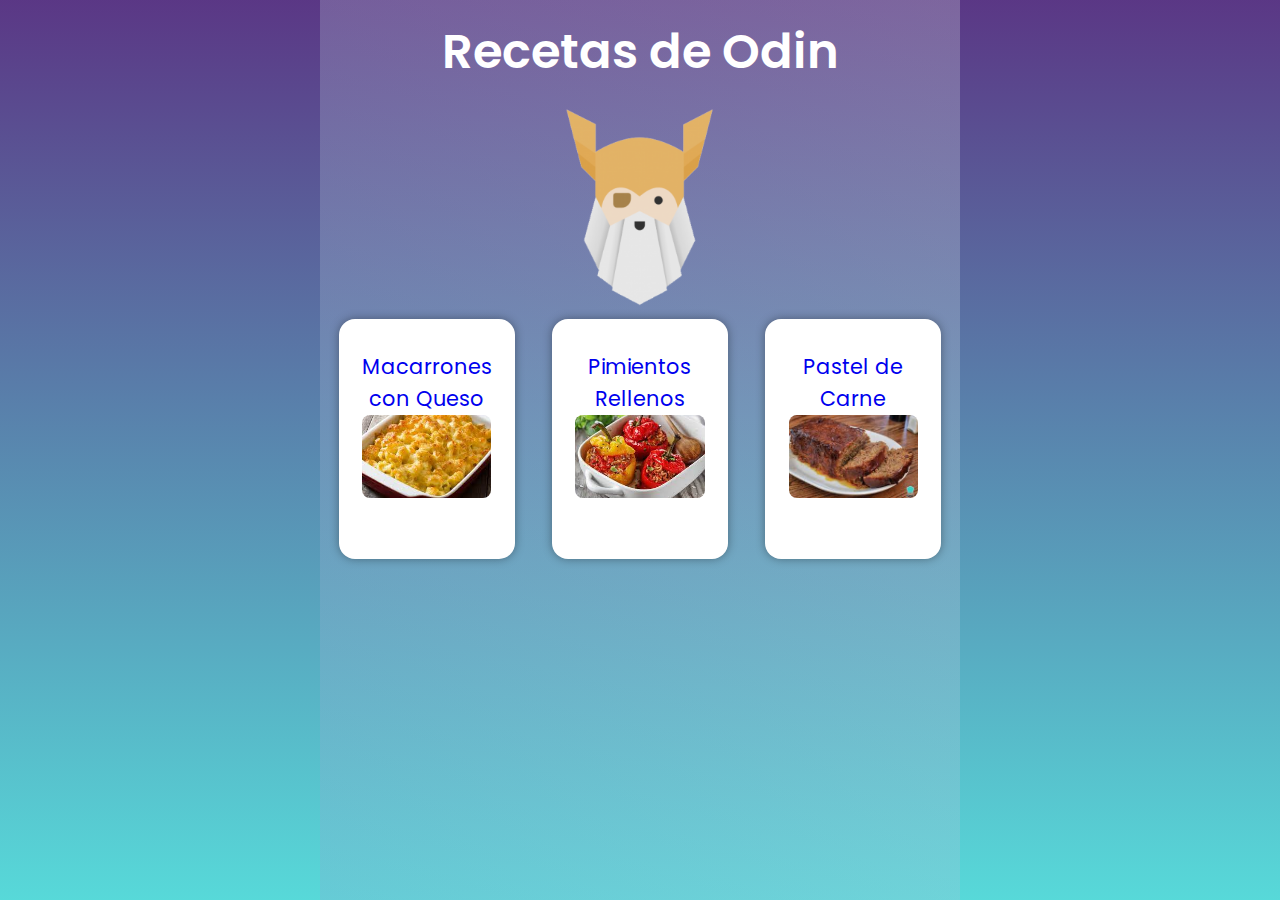
<file: index.html>
<!DOCTYPE html>
<html lang="en">

<head>
    <meta charset="UTF-8">
    <meta name="viewport" content="width=device-width, initial-scale=1.0">
    <title>Primera Practica de Odin </title>
    <link rel="stylesheet" href="style.css">
    <link rel="preconnect" href="https://fonts.googleapis.com">
    <link rel="preconnect" href="https://fonts.gstatic.com" crossorigin>
    <link href="https://fonts.googleapis.com/css2?family=Poppins:wght@300;500;600&display=swap" rel="stylesheet">
</head>

<body>
    <main>
        <h1 class="titulo" >Recetas de Odin </h1>
        <img class="img-logo" src="recipes/imagenes/mstile-310x310.png" alt="logo de odin">
        <ul class="lista">
            <li class="lista__elemento"><a class="lista__elemento__link" href="recipes/macarrones-queso.html">Macarrones con Queso<img class="lista__elemento__img" src="recipes/imagenes/img-macarron-con-queso.jpeg" alt="img-macarron-con-queso"></a></li>

            <li class="lista__elemento"><a class="lista__elemento__link" href="recipes/pimientos-picantes.html">Pimientos Rellenos <img class="lista__elemento__img" src="recipes/imagenes/img-pimientos-rellenos.jpeg" alt="img-pimientos-rellenos"></a></li>

            <li class="lista__elemento"><a class="lista__elemento__link" href="recipes/pastel-carne.html">Pastel de Carne <img class="lista__elemento__img" src="recipes/imagenes/img-pastel-de-carne.jpeg" alt="img-pastel-de-carne"></a></li>

        </ul>
    </main>
</body>

</html>
</file>
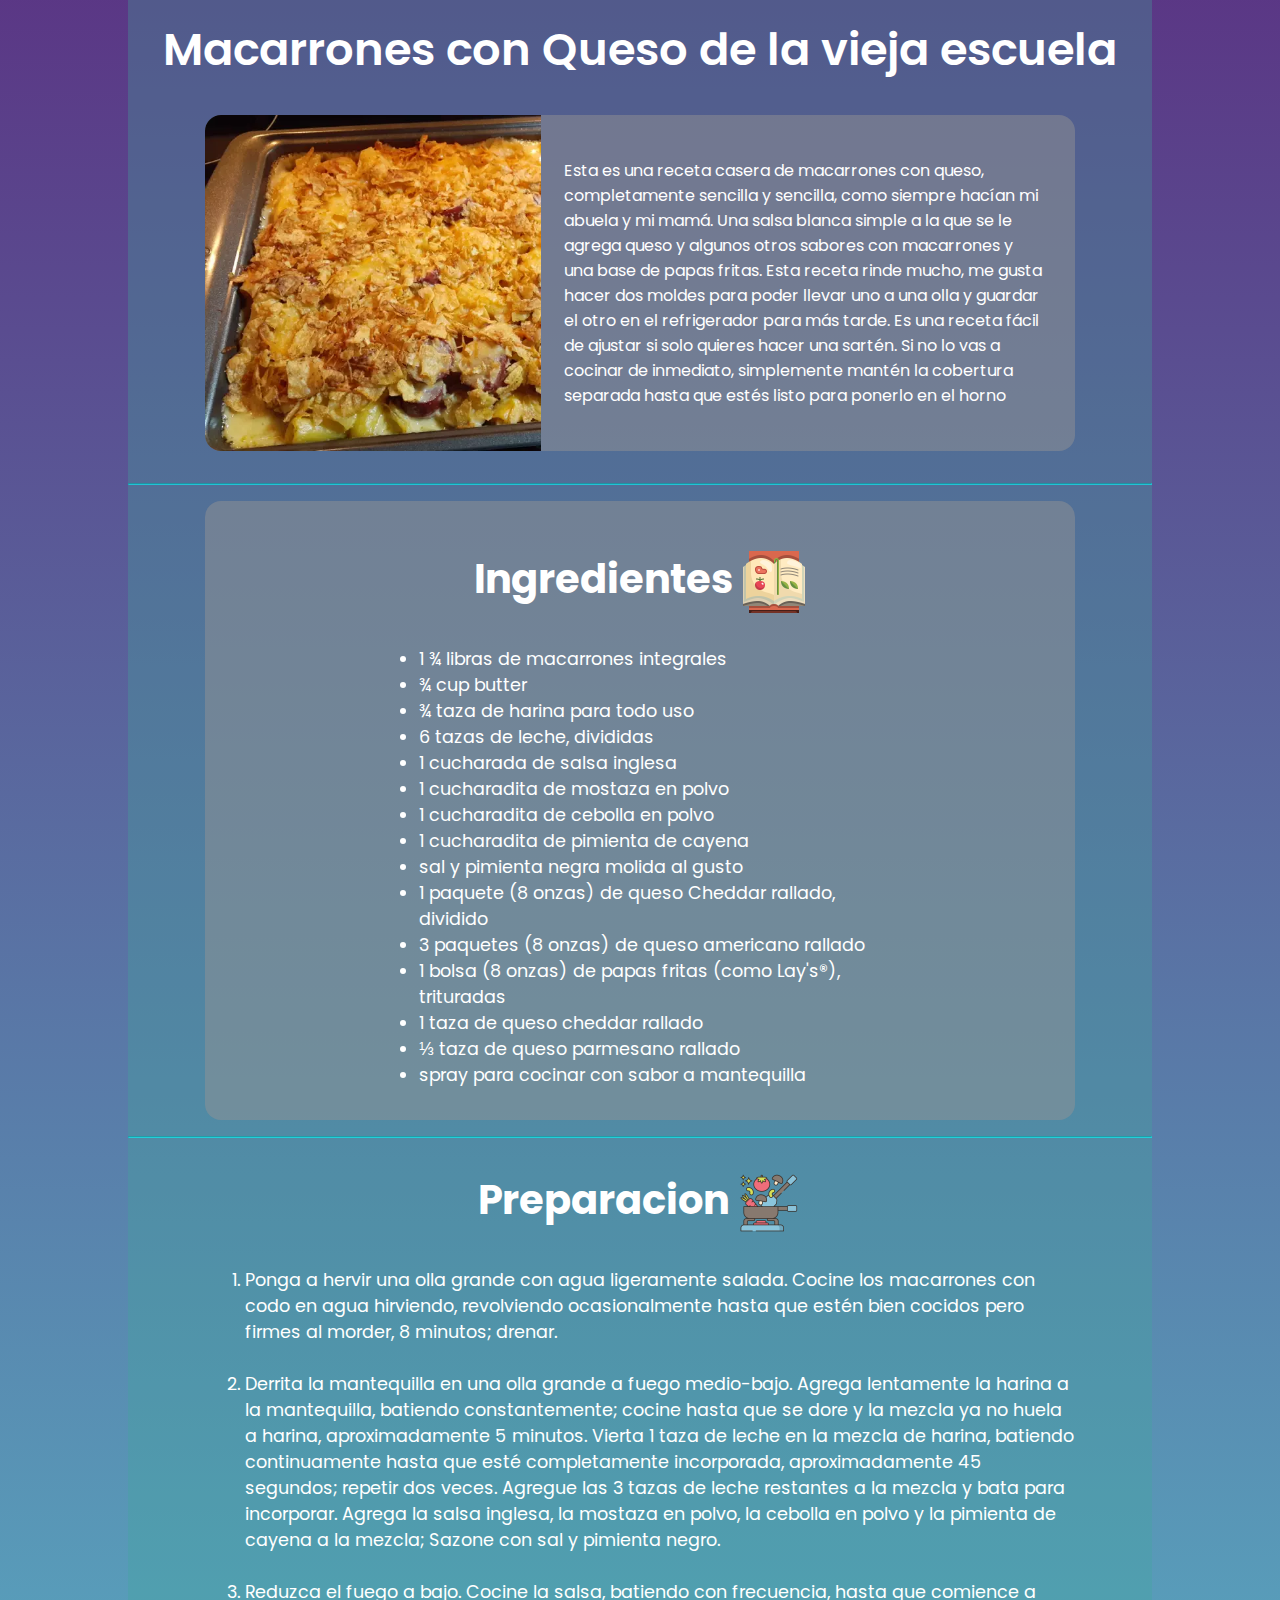
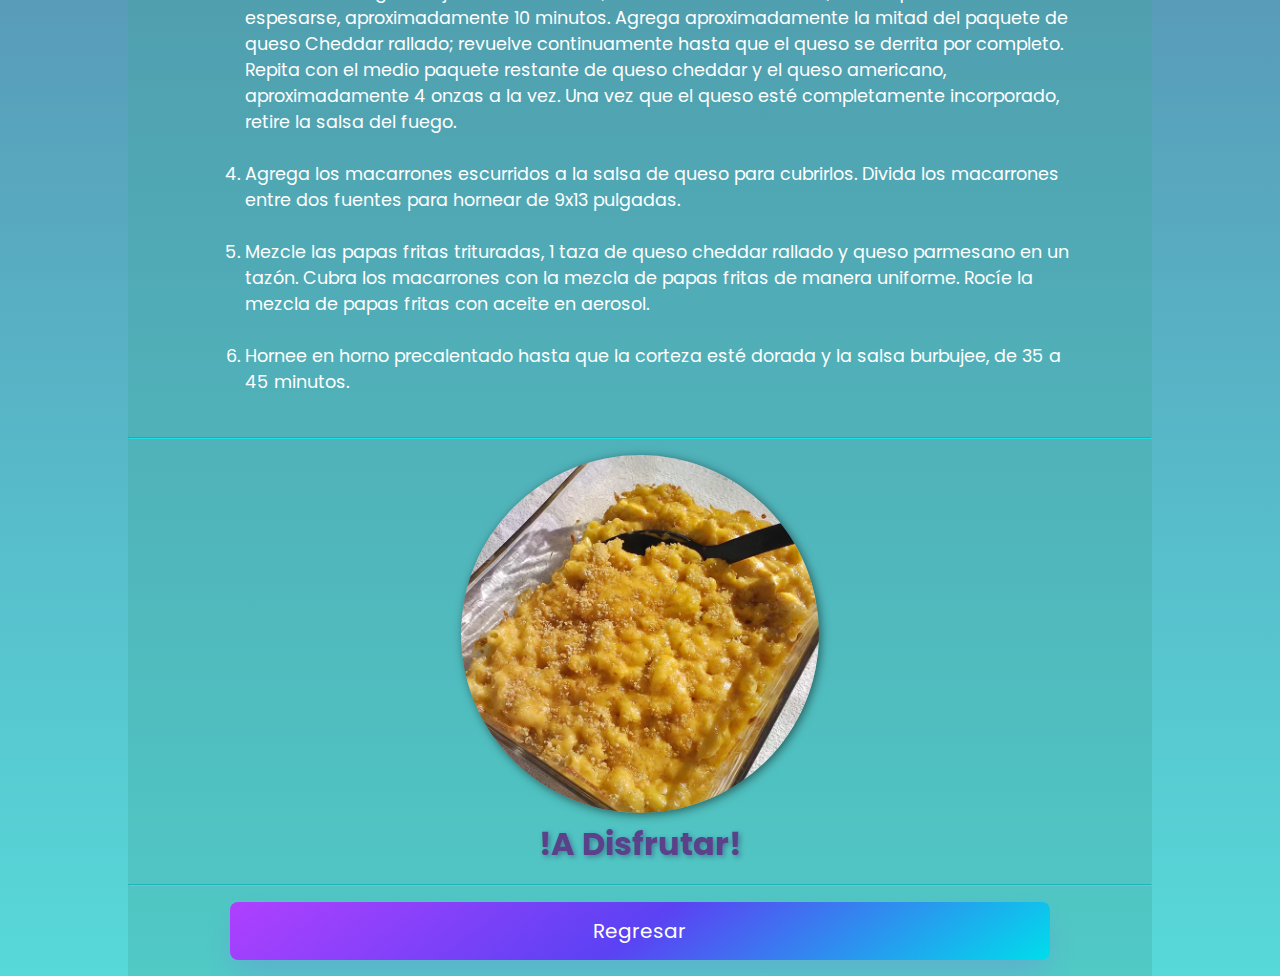
<file: recipes/macarrones-queso.html>
<!DOCTYPE html>
<html lang="en">

<head>
    <meta charset="UTF-8">
    <meta name="viewport" content="width=device-width, initial-scale=1.0">
    <title>Macarron con queso de la vieja escuela</title>
    <link rel="stylesheet" href="styles-recipes.css">
    <link rel="preconnect" href="https://fonts.googleapis.com">
    <link rel="preconnect" href="https://fonts.gstatic.com" crossorigin>
    <link href="https://fonts.googleapis.com/css2?family=Poppins:wght@300;500;600&display=swap" rel="stylesheet">
</head>

<body>
    <main>
        <h1 class="titulo">Macarrones con Queso de la vieja escuela</h1>

        <div class="descripcion">
            <img src="imagenes/macarronQueso.webp" alt="Macarron-Queso" class="descripcion__img">

            <p class="descripcion__parrafo">Esta es una receta casera de macarrones con queso, completamente sencilla y
                sencilla, como siempre hacían mi abuela y mi mamá. Una salsa blanca simple a la que se le agrega queso y
                algunos otros sabores con macarrones y una base de papas fritas. Esta receta rinde mucho, me gusta hacer
                dos moldes para poder llevar uno a una olla y guardar el otro en el refrigerador para más tarde. Es una
                receta fácil de ajustar si solo quieres hacer una sartén. Si no lo vas a cocinar de inmediato,
                simplemente mantén la cobertura separada hasta que estés listo para ponerlo en el horno</p>
        </div>

        <hr>
        <div class="ingredientes">
            <h2 class="titulo__ingredientes">Ingredientes <img src="imagenes/logo-ingredientes.png" alt="logo-ingredientes" class="titulo__ingredientes__img"></h2>
            <ul class="ingredientes__lista">
                <li>1 ¾ libras de macarrones integrales</li>
                <li>¾ cup butter</li>
                <li>¾ taza de harina para todo uso</li>
                <li>6 tazas de leche, divididas</li>
                <li>1 cucharada de salsa inglesa</li>
                <li>1 cucharadita de mostaza en polvo</li>
                <li>1 cucharadita de cebolla en polvo</li>
                <li>1 cucharadita de pimienta de cayena</li>
                <li>sal y pimienta negra molida al gusto</li>
                <li>1 paquete (8 onzas) de queso Cheddar rallado, dividido</li>
                <li>3 paquetes (8 onzas) de queso americano rallado</li>
                <li>1 bolsa (8 onzas) de papas fritas (como Lay's®), trituradas</li>
                <li>1 taza de queso cheddar rallado</li>
                <li>⅓ taza de queso parmesano rallado</li>
                <li>spray para cocinar con sabor a mantequilla</li>
            </ul>
        </div>
        <hr>
        <div class="preparacion">
            <h2 class="preparacion__titulo">Preparacion <img src="imagenes/logo-preparacion.png" alt="logo-preparacion" class="preparacion__img"></h2>

            <ol class="preparacion__lista">
                <li>Ponga a hervir una olla grande con agua ligeramente salada. Cocine los macarrones con codo en agua
                    hirviendo, revolviendo ocasionalmente hasta que estén bien cocidos pero firmes al morder, 8 minutos;
                    drenar.</li><br>
            
                <li>Derrita la mantequilla en una olla grande a fuego medio-bajo. Agrega lentamente la harina a la
                    mantequilla, batiendo constantemente; cocine hasta que se dore y la mezcla ya no huela a harina,
                    aproximadamente 5 minutos. Vierta 1 taza de leche en la mezcla de harina, batiendo continuamente hasta
                    que esté completamente incorporada, aproximadamente 45 segundos; repetir dos veces. Agregue las 3 tazas
                    de leche restantes a la mezcla y bata para incorporar. Agrega la salsa inglesa, la mostaza en polvo, la
                    cebolla en polvo y la pimienta de cayena a la mezcla; Sazone con sal y pimienta negro.</li><br>
            
                <li>Reduzca el fuego a bajo. Cocine la salsa, batiendo con frecuencia, hasta que comience a espesarse,
                    aproximadamente 10 minutos. Agrega aproximadamente la mitad del paquete de queso Cheddar rallado;
                    revuelve continuamente hasta que el queso se derrita por completo. Repita con el medio paquete restante
                    de queso cheddar y el queso americano, aproximadamente 4 onzas a la vez. Una vez que el queso esté
                    completamente incorporado, retire la salsa del fuego.</li><br>
            
                <li>Agrega los macarrones escurridos a la salsa de queso para cubrirlos. Divida los macarrones entre dos
                    fuentes para hornear de 9x13 pulgadas.</li><br>
            
                <li>Mezcle las papas fritas trituradas, 1 taza de queso cheddar rallado y queso parmesano en un tazón. Cubra
                    los macarrones con la mezcla de papas fritas de manera uniforme. Rocíe la mezcla de papas fritas con
                    aceite en aerosol.</li><br>
            
            
                <li>Hornee en horno precalentado hasta que la corteza esté dorada y la salsa burbujee, de 35 a 45 minutos.
                </li><br>
            </ol>
        </div>
        <hr>

        <img src="imagenes/macarronQueso2.webp" alt="Macarron-con-queso" class="img__footer">
        <h3 class="titulo__footer">!A Disfrutar!</h3>
        <hr>
        <a href="../index.html" class="boton__regresar">Regresar</a>
    </main>
</body>

</html>
</file>
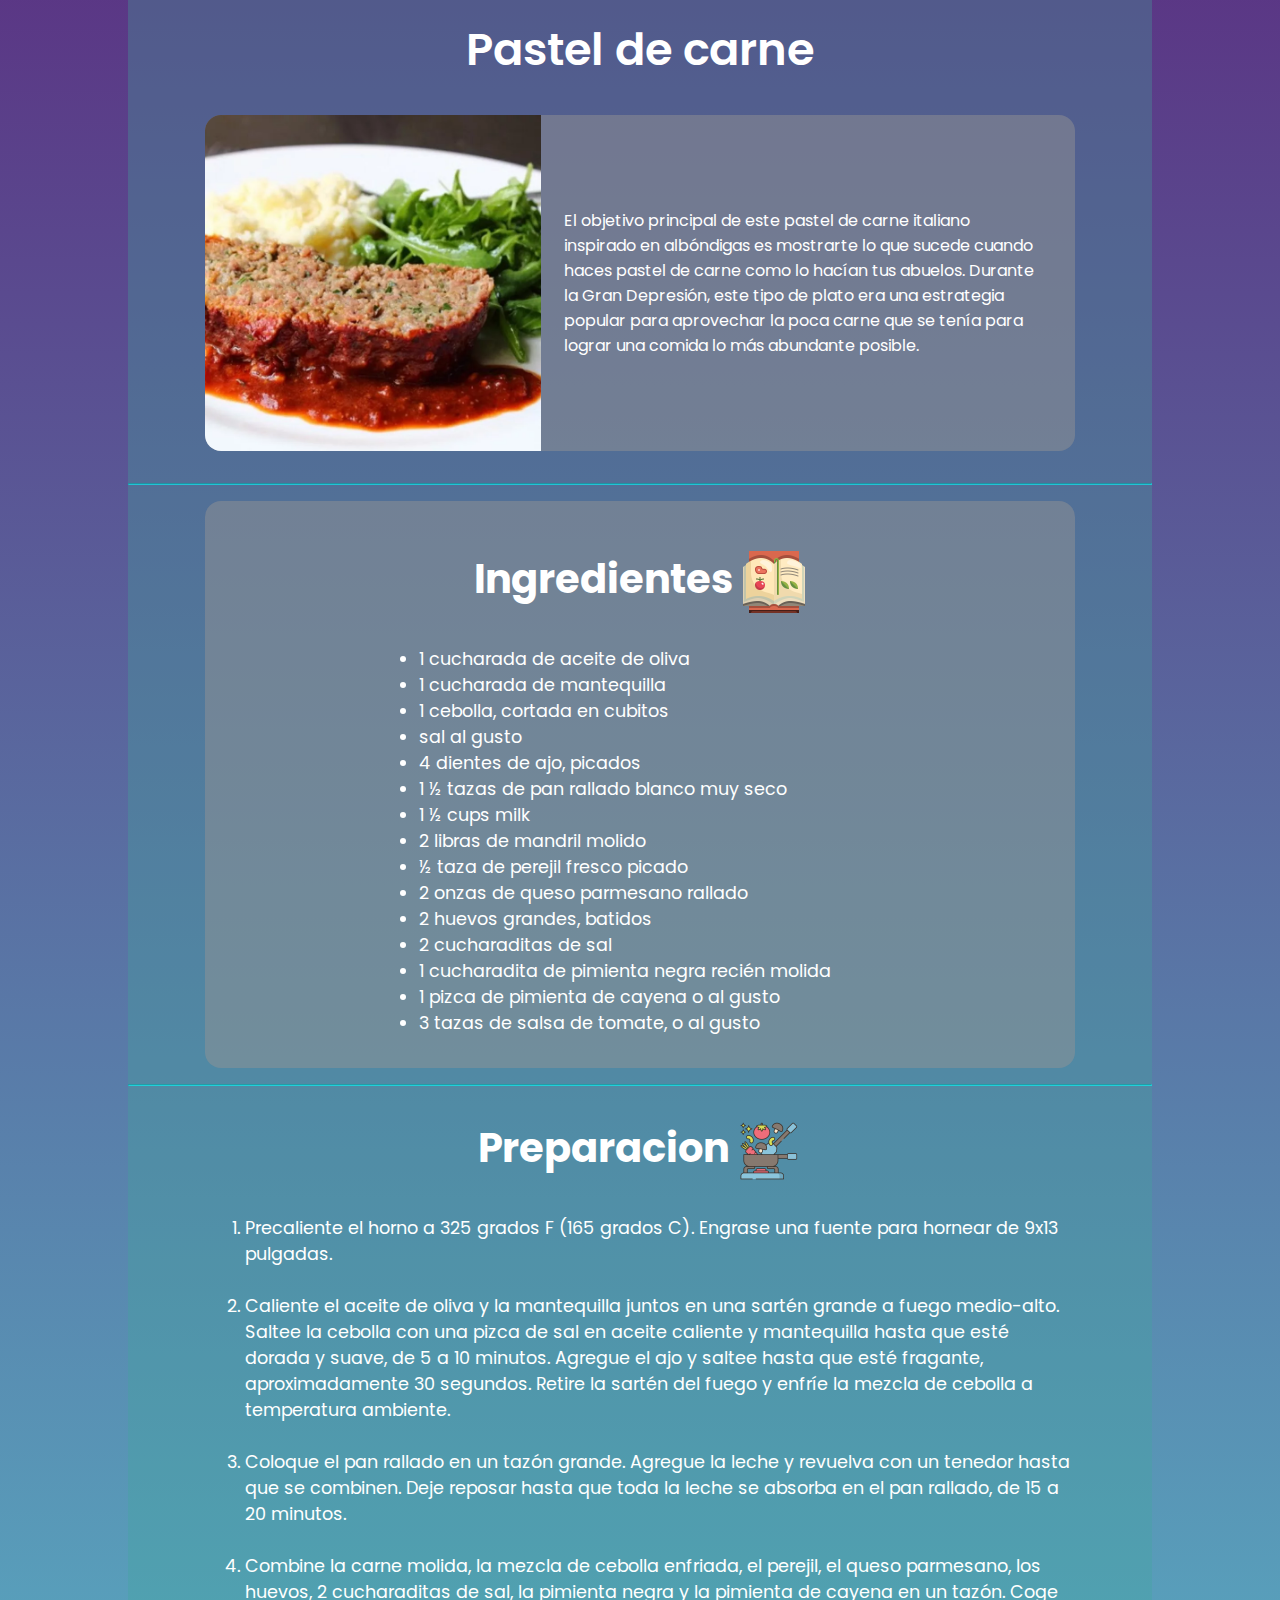
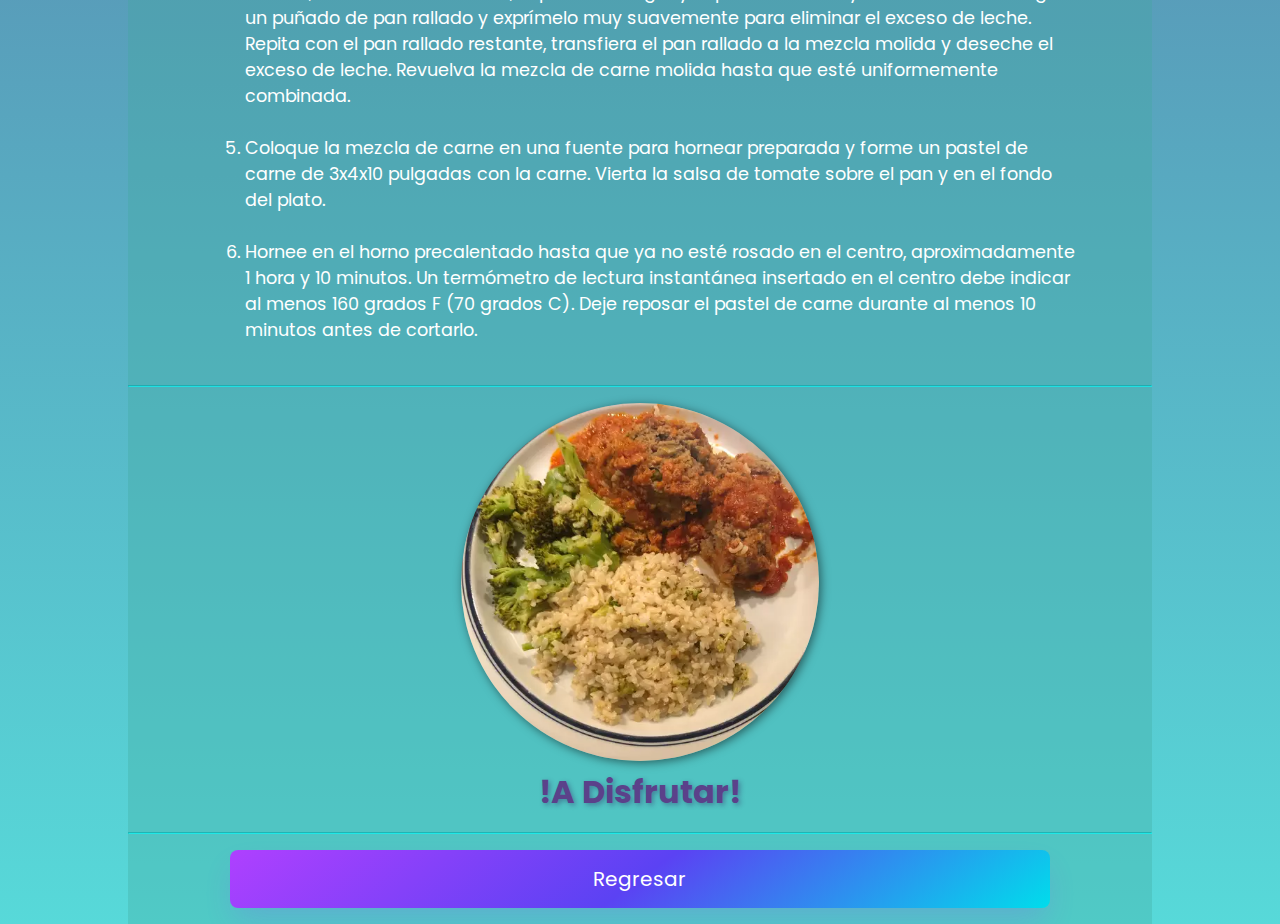
<file: recipes/pastel-carne.html>
<!DOCTYPE html>
<html lang="en">

<head>
    <meta charset="UTF-8">
    <meta name="viewport" content="width=device-width, initial-scale=1.0">
    <title>Pastel de carne</title>
    <link rel="stylesheet" href="styles-recipes.css">
    <link rel="preconnect" href="https://fonts.googleapis.com">
    <link rel="preconnect" href="https://fonts.gstatic.com" crossorigin>
    <link href="https://fonts.googleapis.com/css2?family=Poppins:wght@300;500;600&display=swap" rel="stylesheet">
</head>

<body>
    <main>
        <h1 class="titulo">Pastel de carne</h1>

        <div class="descripcion">
            <img src="imagenes/pastelCarne.webp" alt="Pastel de carne" class="descripcion__img">

            <p class="descripcion__parrafo">El objetivo principal de este pastel de carne italiano inspirado en
                albóndigas es mostrarte lo que sucede cuando haces pastel de carne como lo hacían tus abuelos. Durante
                la Gran Depresión, este tipo de plato era una estrategia popular para aprovechar la poca carne que se
                tenía para lograr una comida lo más abundante posible.</p>
        </div>

        <hr>
        <div class="ingredientes">
            <h2 class="titulo__ingredientes">Ingredientes <img src="imagenes/logo-ingredientes.png"
                    alt="logo-ingredientes" class="titulo__ingredientes__img"></h2>
            <ul class="ingredientes__lista">
                <li>1 cucharada de aceite de oliva</li>
                <li>1 cucharada de mantequilla</li>
                <li>1 cebolla, cortada en cubitos</li>
                <li>sal al gusto</li>
                <li>4 dientes de ajo, picados</li>
                <li>1 ½ tazas de pan rallado blanco muy seco</li>
                <li>1 ½ cups milk</li>
                <li>2 libras de mandril molido</li>
                <li>½ taza de perejil fresco picado</li>
                <li>2 onzas de queso parmesano rallado</li>
                <li>2 huevos grandes, batidos</li>
                <li>2 cucharaditas de sal</li>
                <li>1 cucharadita de pimienta negra recién molida</li>
                <li>1 pizca de pimienta de cayena o al gusto</li>
                <li>3 tazas de salsa de tomate, o al gusto</li>
            </ul>
        </div>
        <hr>
        <div class="preparacion">
            <h2 class="preparacion__titulo">Preparacion <img src="imagenes/logo-preparacion.png" alt="logo-preparacion"
                    class="preparacion__img"></h2>
            <ol class="preparacion__lista">
                <li>Precaliente el horno a 325 grados F (165 grados C). Engrase una fuente para hornear de 9x13
                    pulgadas.</li><br>

                <li>Caliente el aceite de oliva y la mantequilla juntos en una sartén grande a fuego medio-alto. Saltee
                    la cebolla con una pizca de sal en aceite caliente y mantequilla hasta que esté dorada y suave, de 5
                    a 10 minutos. Agregue el ajo y saltee hasta que esté fragante, aproximadamente 30 segundos. Retire
                    la sartén del fuego y enfríe la mezcla de cebolla a temperatura ambiente.</li><br>

                <li>Coloque el pan rallado en un tazón grande. Agregue la leche y revuelva con un tenedor hasta que se
                    combinen. Deje reposar hasta que toda la leche se absorba en el pan rallado, de 15 a 20 minutos.
                </li><br>

                <li>Combine la carne molida, la mezcla de cebolla enfriada, el perejil, el queso parmesano, los huevos,
                    2 cucharaditas de sal, la pimienta negra y la pimienta de cayena en un tazón. Coge un puñado de pan
                    rallado y exprímelo muy suavemente para eliminar el exceso de leche. Repita con el pan rallado
                    restante, transfiera el pan rallado a la mezcla molida y deseche el exceso de leche. Revuelva la
                    mezcla de carne molida hasta que esté uniformemente combinada.</li><br>

                <li>Coloque la mezcla de carne en una fuente para hornear preparada y forme un pastel de carne de 3x4x10
                    pulgadas con la carne. Vierta la salsa de tomate sobre el pan y en el fondo del plato.</li><br>


                <li>Hornee en el horno precalentado hasta que ya no esté rosado en el centro, aproximadamente 1 hora y
                    10 minutos. Un termómetro de lectura instantánea insertado en el centro debe indicar al menos 160
                    grados F (70 grados C). Deje reposar el pastel de carne durante al menos 10 minutos antes de
                    cortarlo.</li><br>
            </ol>
        </div>
        <hr>
        <img src="imagenes/pastelCarne2.webp" alt="Pimientos Rellenos" class="img__footer">
        <h3 class="titulo__footer">!A Disfrutar!</h3>
        <hr>
        <a href="../index.html" class="boton__regresar">Regresar</a>
    </main>
</body>

</html>
</file>
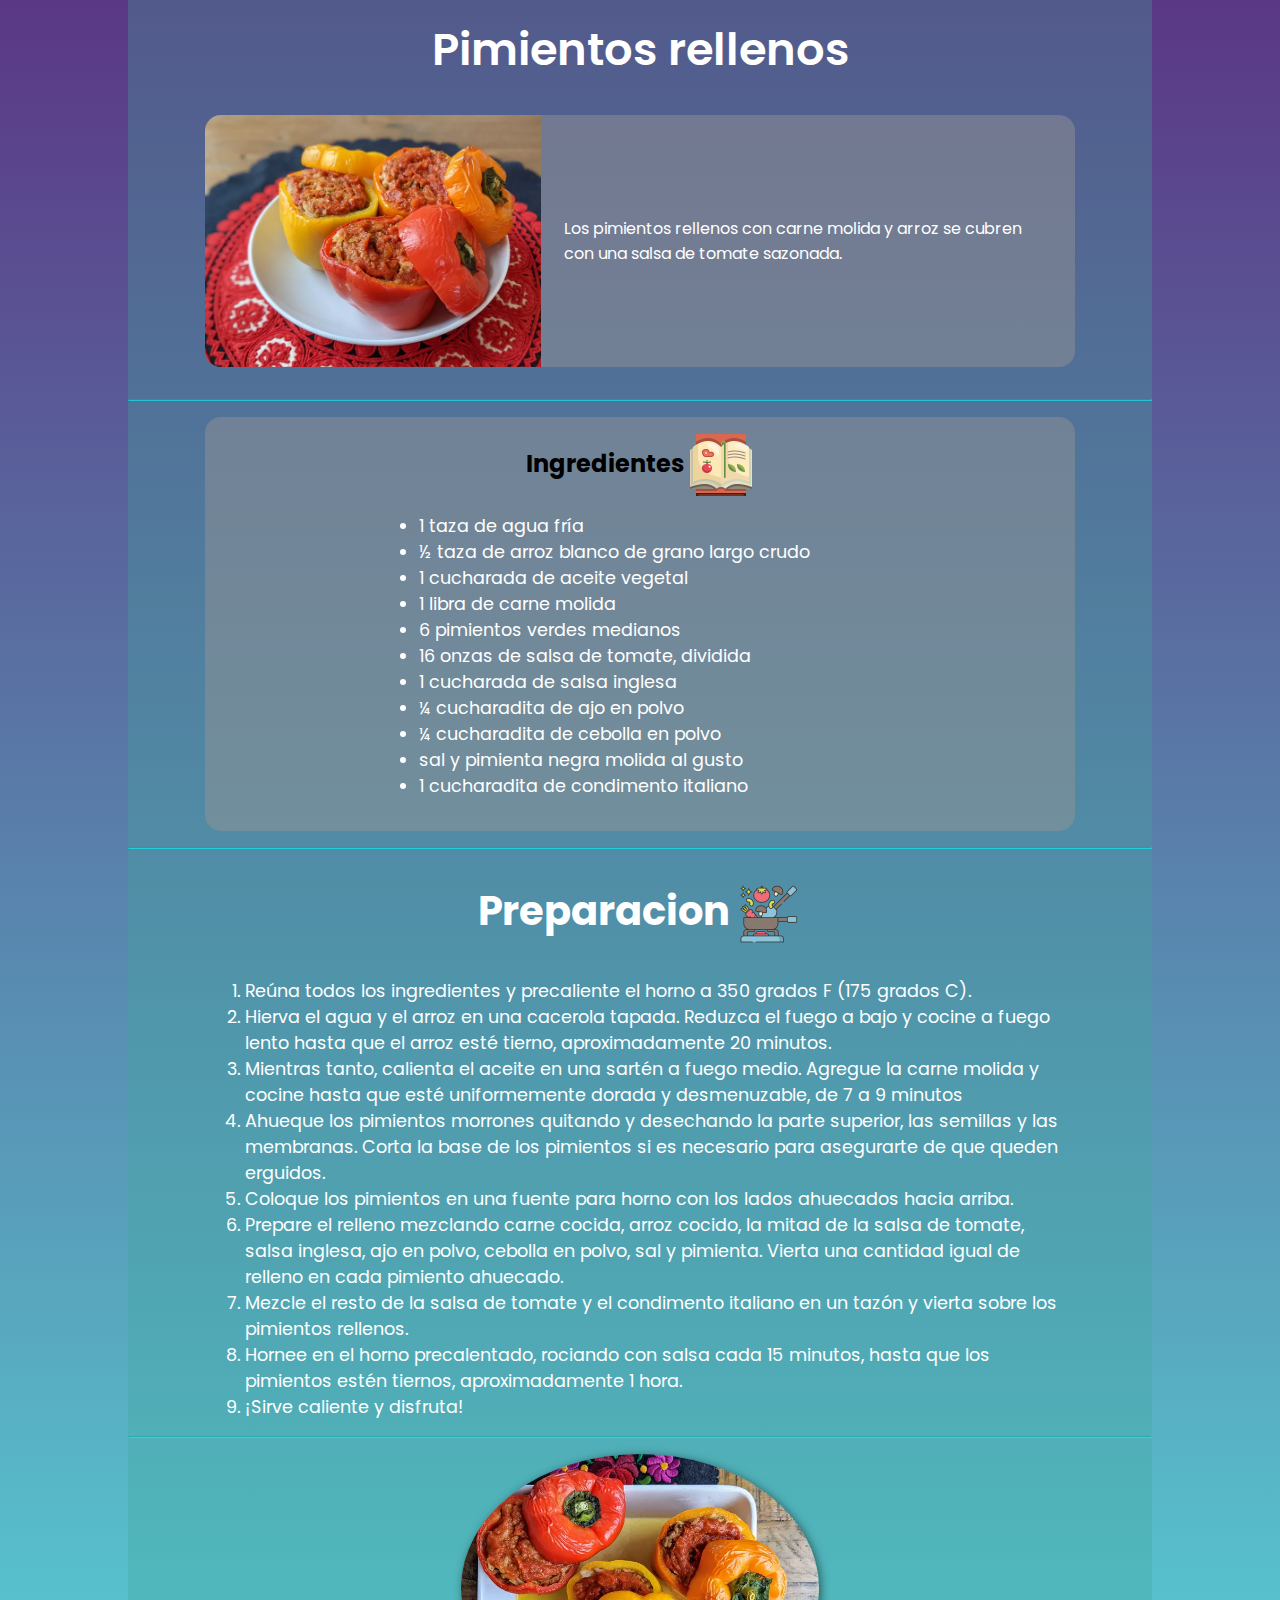
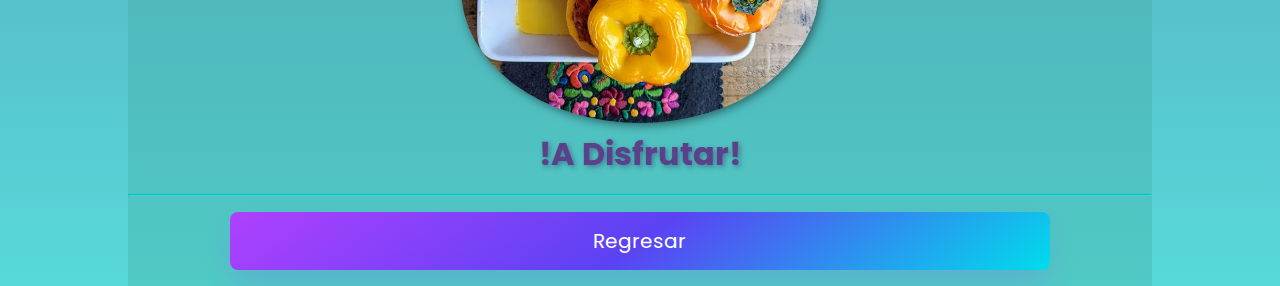
<file: recipes/pimientos-picantes.html>
<!DOCTYPE html>
<html lang="en">
<head>
    <meta charset="UTF-8">
    <meta name="viewport" content="width=device-width, initial-scale=1.0">
    <title>Pimientos rellenos</title>
    <link rel="stylesheet" href="styles-recipes.css">
    <link rel="preconnect" href="https://fonts.googleapis.com">
    <link rel="preconnect" href="https://fonts.gstatic.com" crossorigin>
    <link href="https://fonts.googleapis.com/css2?family=Poppins:wght@300;500;600&display=swap" rel="stylesheet">
</head>
<body>
    <main>
        <h1 class="titulo">Pimientos rellenos</h1>

        <div class="descripcion">
            <img src="imagenes/pimientosPicantes.webp" alt="Pmientos-rellenos" class="descripcion__img">
            
            <p class="descripcion__parrafo">Los pimientos rellenos con carne molida y arroz se cubren con una salsa de tomate sazonada.</p>
        </div>
        <hr>
        <div class="ingredientes">
            <h2 lass="titulo__ingredientes">Ingredientes <img src="imagenes/logo-ingredientes.png" alt="logo-ingredientes" class="titulo__ingredientes__img"></h2>
            <ul class="ingredientes__lista"> 
                <li>1 taza de agua fría</li>
                <li>½ taza de arroz blanco de grano largo crudo</li>
                <li>1 cucharada de aceite vegetal</li>
                <li>1 libra de carne molida</li>
                <li>6 pimientos verdes medianos</li>
                <li>16 onzas de salsa de tomate, dividida</li>
                <li>1 cucharada de salsa inglesa</li>
                <li>¼ cucharadita de ajo en polvo</li>
                <li>¼ cucharadita de cebolla en polvo</li>
                <li>sal y pimienta negra molida al gusto</li>
                <li>1 cucharadita de condimento italiano</li>
            </ul>
        </div>
        <hr>
        <div class="preparacion">
            <h2 class="preparacion__titulo">Preparacion <img src="imagenes/logo-preparacion.png" alt="logo-preparacion" class="preparacion__img"></h2>
                <ol class="preparacion__lista">
                    <li>Reúna todos los ingredientes y precaliente el horno a 350 grados F (175 grados C).</li>
            
                    <li>Hierva el agua y el arroz en una cacerola tapada. Reduzca el fuego a bajo y cocine a fuego lento hasta que el arroz esté tierno, aproximadamente 20 minutos.</li>
            
                    <li>Mientras tanto, calienta el aceite en una sartén a fuego medio. Agregue la carne molida y cocine hasta que esté uniformemente dorada y desmenuzable, de 7 a 9 minutos</li>
            
                    <li>Ahueque los pimientos morrones quitando y desechando la parte superior, las semillas y las membranas. Corta la base de los pimientos si es necesario para asegurarte de que queden erguidos.</li>
            
                    <li>Coloque los pimientos en una fuente para horno con los lados ahuecados hacia arriba.</li>
            
                
                    <li>Prepare el relleno mezclando carne cocida, arroz cocido, la mitad de la salsa de tomate, salsa inglesa, ajo en polvo, cebolla en polvo, sal y pimienta. Vierta una cantidad igual de relleno en cada pimiento ahuecado.</li>
            
                    <li>Mezcle el resto de la salsa de tomate y el condimento italiano en un tazón y vierta sobre los pimientos rellenos.</li>
            
                    <li>Hornee en el horno precalentado, rociando con salsa cada 15 minutos, hasta que los pimientos estén tiernos, aproximadamente 1 hora.</li>
            
                    <li>¡Sirve caliente y disfruta!</li>
                </ol>
        </div>
            <hr>
            <img src="imagenes/pimientosPicantes2.webp" alt="Pimientos Rellenos" class="img__footer">
            <h3 class="titulo__footer">!A Disfrutar!</h3>
            <hr>
            <a class="boton__regresar" href="../index.html">Regresar</a>
    </main>
</body>
</html>
</file>
<file: style.css>
*{
    box-sizing: border-box;
    margin: 0;
}

body{
    min-height: 100vh;
    height: max-content;
    font-family: 'Poppins', sans-serif;
    background-image: linear-gradient(to top, hsla(180, 63%, 50%, 0.808) 0%, hsla(267, 86%, 22%, 0.808) 100%);
    background-repeat:no-repeat ;
    display: flex;
    justify-content: center;
    
}

main{
    width: 50%;
    background-image: linear-gradient(45deg, hsla(222, 38%, 69%, 0.253) 0%, hsla(147, 27%, 92%, 0.253) 100%);
    text-align: center;
}

.titulo{
    color: #fff;
    font-weight: 600;
    font-size: 3rem;
    margin: 1rem;
}

.img-logo{
    width: 13rem;
}

.lista{
    display: flex;
    justify-content: space-around;
    flex-wrap: wrap;
    row-gap: 1rem;
    padding: 0;
}

.lista__elemento{
    list-style: none;
    width: 11rem;
    height: 15rem;
    background-color: #fff;
    border-radius: 1rem;
    padding:2rem 1rem 0;
    box-shadow: 0 0 10px rgba(0, 0, 0, 0.356);
}

.lista__elemento__link{
    text-decoration: none;
    font-size: 1.3rem;
    line-height: 2rem;
}

.lista__elemento__link:hover {
    color: hsl(268, 89%, 48%);
}

.lista__elemento__img{
    margin: 0 auto;
    width: 90%;
    height: 40%;
    border-radius:.5rem ;
    object-fit: cover;
    transition: transform 0.3s ease-in-out;
}

.lista__elemento__link:hover > .lista__elemento__img{
    transform: scale(1.10);
    
}
</file>
<file: recipes/styles-recipes.css>
*{
    box-sizing: border-box;
    margin: 0;
}

body{
    font-family: 'Poppins', sans-serif;
    background-image: linear-gradient(to top, hsla(180, 63%, 50%, 0.808) 0%, hsla(267, 86%, 22%, 0.808) 100%);
}
main{
    padding: .1px;
    text-align: center;
    width: 80%;
    background-color: rgba(66, 168, 154, 0.308);
    margin: 0 auto;
}

.titulo{
    margin: 1rem 0 ;
    color: #fff;
    font-weight: 600;
    font-size: 2.8rem;
}

.descripcion{
    width: 85%;
    margin: 2rem auto;
    border-radius: 1rem;
    background-color:hsla(0, 1%, 58%, 0.473);
    display: flex;
    justify-content: space-between;
    align-items: center;

}

.descripcion__img{
    border-radius: 1rem 0 0 1rem;
    width: 40%;
    max-width: 21rem;
}

.descripcion__parrafo{
    text-align: start;
    width: 55%;
    margin: 1rem;
    margin-left: 0;
    margin-right: 2rem;
    color: #fff;
}


.titulo__ingredientes,.preparacion__titulo{
    margin: 2rem 0;
    font-size: 2.5rem;
    color: #fff;
    
}

.ingredientes{
    background-color:hsla(0, 1%, 58%, 0.473);
    width: 85%;
    margin: 1rem auto;
    padding: 1rem 0;
    border-radius:1rem ;
}


.titulo__ingredientes__img,.preparacion__img{
    width: 4rem;
    vertical-align: middle;
}

.ingredientes__lista{
    text-align: start   ;
    width: 60%;
    margin: 1rem auto;
    font-size: 1.1rem;
    color: #fff;
}

.preparacion{
    width: 85%;
    margin: 0 auto;

}

.preparacion__lista{
    font-size: 1.1rem;
    text-align: start;
    color: #fff;
}

hr{
    margin: 1rem 0;
    border-color: #00ffff96;
}

.img__footer{
    width: 35%;
    border-radius: 50%;
    box-shadow: 2px 2px 10px rgba(0, 0, 0, 0.5);
}

.titulo__footer{
    font-size: 2rem;
    color: rgb(91, 65, 138);
    text-shadow: 2px 2px 5px rgba(45, 23, 85, 0.384);
}

.boton__regresar{
    margin: 1rem auto;
    align-items: center;
    background-image: linear-gradient(144deg,#AF40FF, #5B42F3 50%,#00DDEB);
    border: 0;
    border-radius: 8px;
    box-shadow: rgba(151, 65, 252, 0.2) 0 15px 30px -5px;
    box-sizing: border-box;
    color: #FFFFFF;
    display: flex;
    font-size: 20px;
    justify-content: center;
    line-height: 1em;
    max-width: 80%;
    min-width: 140px;
    padding: 19px 24px;
    text-decoration: none;
    cursor: pointer;
    
}

.boton__regresar:hover{
    outline: 0;
    color: #474444;
    background-image: linear-gradient(144deg,#af40ffad, #5a42f38f 50%,#00dbeb9a);
}
</file>
